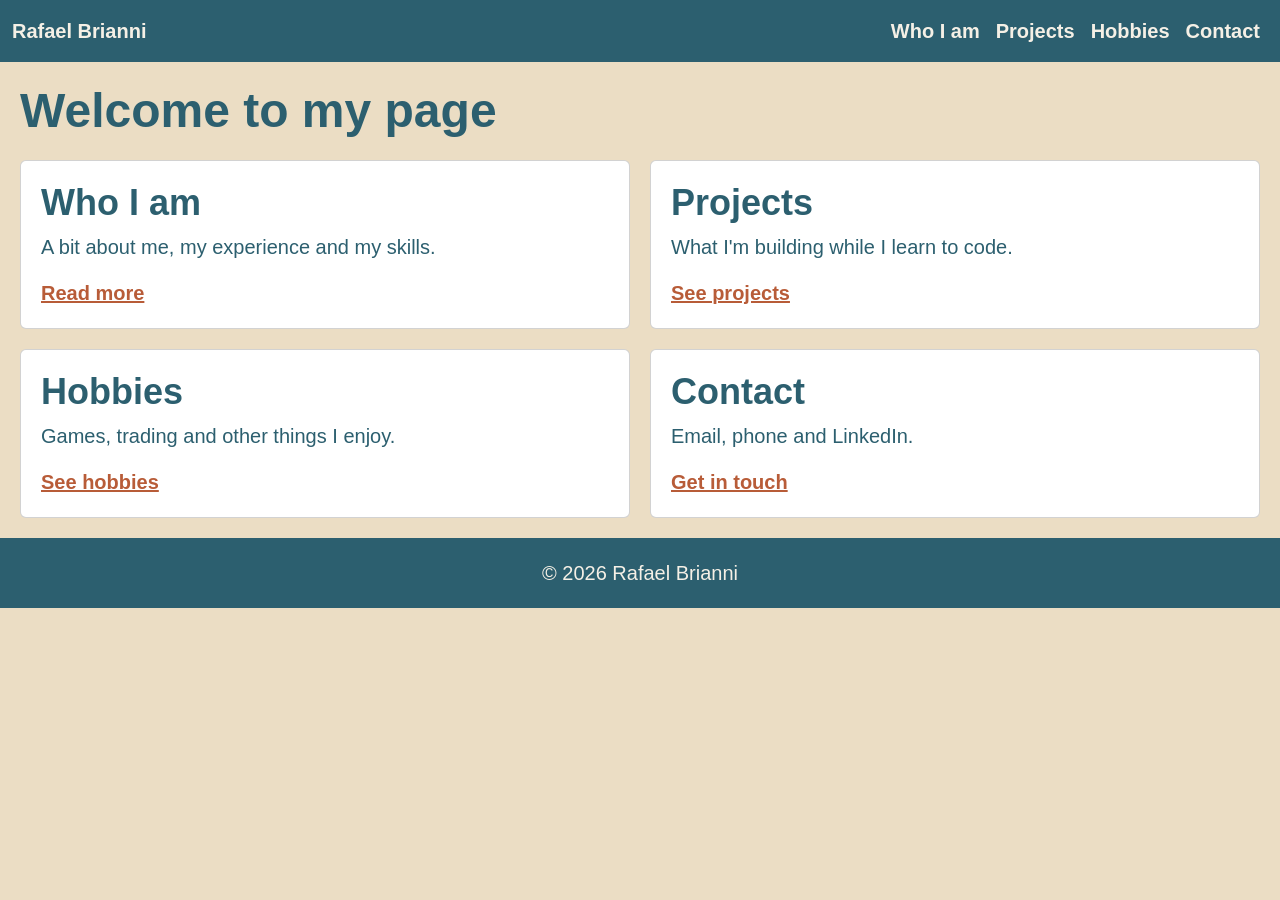
<file: index.html>
<!DOCTYPE html>
<html lang="en">

<head>
    <meta charset="UTF-8">
    <meta name="viewport" content="width=device-width, initial-scale=1.0">
    <title>Home</title>
    <link rel="stylesheet" href="https://cdn.jsdelivr.net/npm/bootstrap@5.3.3/dist/css/bootstrap.min.css">
    <link rel="stylesheet" href="css/styles.css">
</head>

<body>
    <header>
        <nav class="navbar navbar-expand-lg">
            <div class="container-fluid">
                <a class="navbar-brand" href="index.html">Rafael Brianni</a>
                <button class="navbar-toggler" type="button" data-bs-toggle="collapse" data-bs-target="#menu" aria-controls="menu" aria-expanded="false" aria-label="Toggle navigation">
                    <span class="navbar-toggler-icon"></span>
                </button>
                <div class="collapse navbar-collapse" id="menu">
                    <ul class="navbar-nav ms-auto">
                        <li class="nav-item"><a class="nav-link" id="whoiam" href="who-i-am.html">Who I am</a></li>
                        <li class="nav-item"><a class="nav-link" id="projects" href="projects.html">Projects</a></li>
                        <li class="nav-item"><a class="nav-link" id="hobbies" href="interests-y-hobbies.html">Hobbies</a></li>
                        <li class="nav-item"><a class="nav-link" id="contact" href="contact.html">Contact</a></li>
                    </ul>
                </div>
            </div>
        </nav>
    </header>
    
    <main>
        <h1>Welcome to my page</h1>

        <section class="cards">
            <article class="card">
                <h2>Who I am</h2>
                <p>A bit about me, my experience and my skills.</p>
                <a href="who-i-am.html">Read more</a>
            </article>
            <article class="card">
                <h2>Projects</h2>
                <p>What I'm building while I learn to code.</p>
                <a href="projects.html">See projects</a>
            </article>
            <article class="card">
                <h2>Hobbies</h2>
                <p>Games, trading and other things I enjoy.</p>
                <a href="interests-y-hobbies.html">See hobbies</a>
            </article>
            <article class="card">
                <h2>Contact</h2>
                <p>Email, phone and LinkedIn.</p>
                <a href="contact.html">Get in touch</a>
            </article>
        </section>
    </main>
    <footer>
        <p>© 2026 Rafael Brianni</p>
    </footer>

    <script src="https://cdn.jsdelivr.net/npm/bootstrap@5.3.3/dist/js/bootstrap.bundle.min.js"></script>
</body>

</html>
</file>
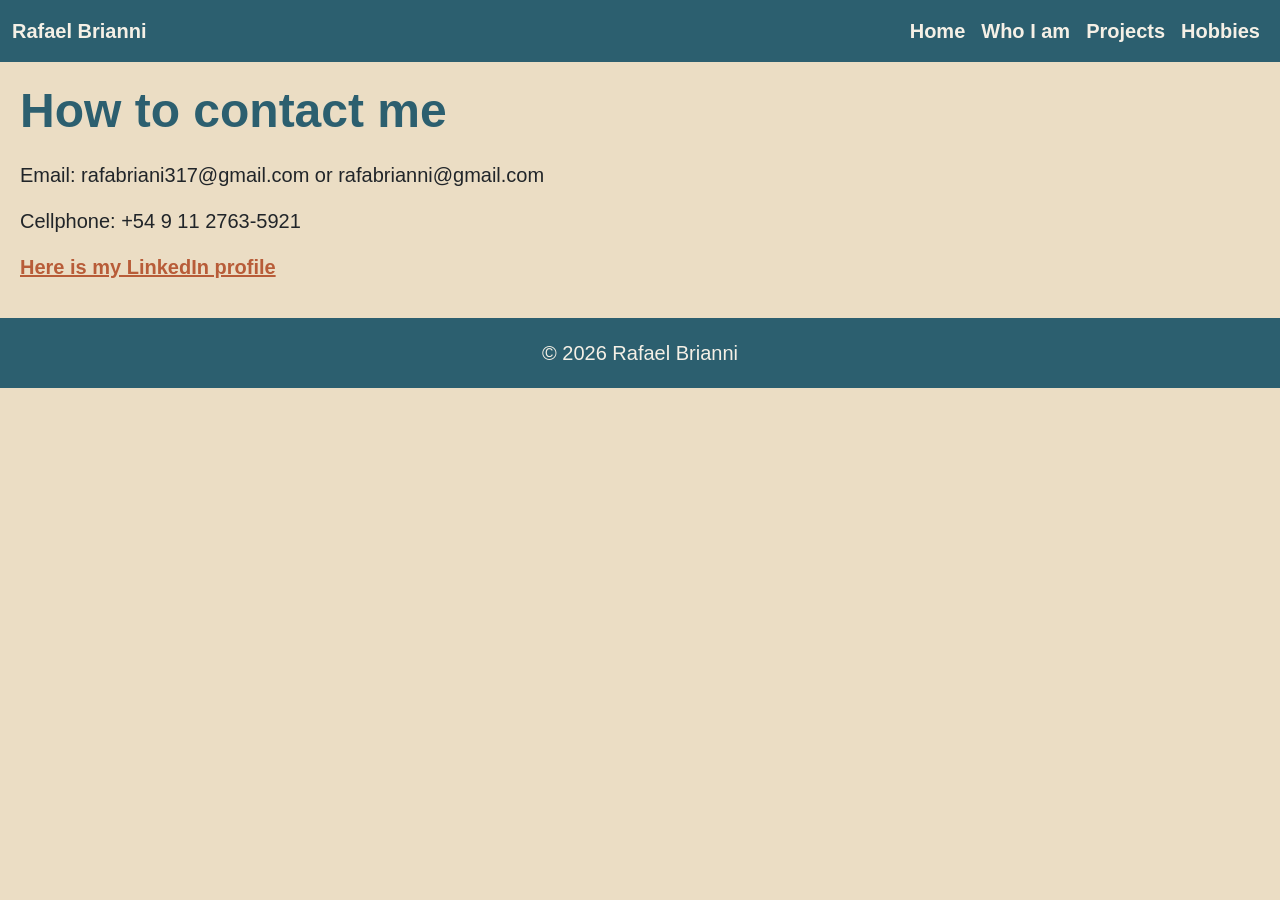
<file: contact.html>
<!DOCTYPE html>
<html lang="en">
    <head>
        <title>Contact</title>
        <meta charset="UTF-8"/> 
        <meta name="viewport" content="width=device-width, initial-scale=1.0"> 
        <link rel="stylesheet" href="https://cdn.jsdelivr.net/npm/bootstrap@5.3.3/dist/css/bootstrap.min.css">
        <link rel="stylesheet" href="css/styles.css">
    </head>
    
    <body>
        <header>
            <nav class="navbar navbar-expand-lg">
                <div class="container-fluid">
                    <a class="navbar-brand" href="index.html">Rafael Brianni</a>
                    <button class="navbar-toggler" type="button" data-bs-toggle="collapse" data-bs-target="#menu" aria-controls="menu" aria-expanded="false" aria-label="Toggle navigation">
                        <span class="navbar-toggler-icon"></span>
                    </button>
                    <div class="collapse navbar-collapse" id="menu">
                        <ul class="navbar-nav ms-auto">
                            <li class="nav-item"><a class="nav-link" href="index.html">Home</a></li>
                            <li class="nav-item"><a class="nav-link" href="who-i-am.html">Who I am</a></li>
                            <li class="nav-item"><a class="nav-link" href="projects.html">Projects</a></li>
                            <li class="nav-item"><a class="nav-link" href="interests-y-hobbies.html">Hobbies</a></li>
                        </ul>
                    </div>
                </div>
            </nav>
        </header>

        <main>
            <h1>How to contact me</h1>
            <p>Email: rafabriani317@gmail.com or rafabrianni@gmail.com</p>
            <p>Cellphone: +54 9 11 2763-5921</p>
            <p>
                <a href="https://www.linkedin.com/in/rafael-b-5506aa42a" target="_blank">Here is my LinkedIn profile</a>
            </p>
        </main>
        <footer>
            <p>© 2026 Rafael Brianni</p>
        </footer>

        <script src="https://cdn.jsdelivr.net/npm/bootstrap@5.3.3/dist/js/bootstrap.bundle.min.js"></script>
    </body>
</html>
</file>
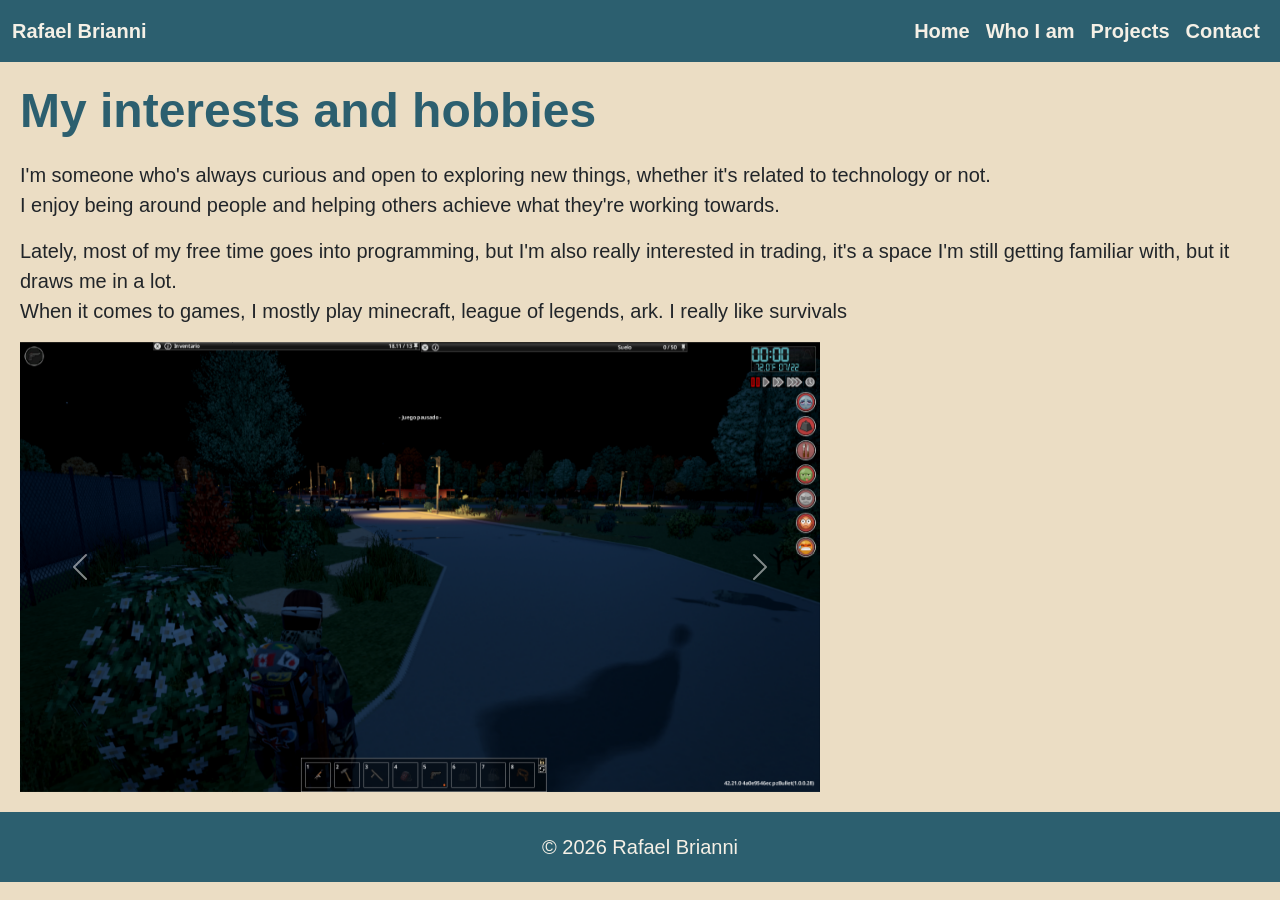
<file: interests-y-hobbies.html>
<!DOCTYPE html>
<html lang="en">
    <head>
        <title>Hobbies</title>
        <meta charset="UTF-8"/> 
        <meta name="viewport" content="width=device-width, initial-scale=1.0">
        <link rel="stylesheet" href="https://cdn.jsdelivr.net/npm/bootstrap@5.3.3/dist/css/bootstrap.min.css">
        <link rel="stylesheet" href="https://cdnjs.cloudflare.com/ajax/libs/animate.css/4.1.1/animate.min.css">
        <link rel="stylesheet" href="css/styles.css">
    </head>
    
    <body>
        <header>
            <nav class="navbar navbar-expand-lg">
                <div class="container-fluid">
                    <a class="navbar-brand" href="index.html">Rafael Brianni</a>
                    <button class="navbar-toggler" type="button" data-bs-toggle="collapse" data-bs-target="#menu" aria-controls="menu" aria-expanded="false" aria-label="Toggle navigation">
                        <span class="navbar-toggler-icon"></span>
                    </button>
                    <div class="collapse navbar-collapse" id="menu">
                        <ul class="navbar-nav ms-auto">
                            <li class="nav-item"><a class="nav-link" href="index.html">Home</a></li>
                            <li class="nav-item"><a class="nav-link" href="who-i-am.html">Who I am</a></li>
                            <li class="nav-item"><a class="nav-link" href="projects.html">Projects</a></li>
                            <li class="nav-item"><a class="nav-link" href="contact.html">Contact</a></li>
                        </ul>
                    </div>
                </div>
            </nav>
        </header>

        <main>
            <h1>My interests and hobbies</h1>
            <p>I'm someone who's always curious and open to exploring new things, whether it's related to technology or not. 
                <br> I enjoy being around people and helping others achieve what they're working towards.
            </p>
            <p>Lately, most of my free time goes into programming, but I'm also really interested in trading, it's a space I'm still getting familiar with, but it draws me in a lot. 
                <br>When it comes to games, I mostly play minecraft, league of legends, ark. I really like survivals</p>

            <div id="galeria" class="carousel animate__animated animate__fadeIn">
                <div class="carousel-inner">
                    <div class="carousel-item active">
                        <img src="imagenes-pdfs/galeria-2.png" class="d-block w-100" alt="Gallery image 1">
                    </div>
                    <div class="carousel-item">
                        <img src="imagenes-pdfs/galeria-3.png" class="d-block w-100" alt="Gallery image 2">
                    </div>
                </div>
                <button class="carousel-control-prev" type="button" data-bs-target="#galeria" data-bs-slide="prev">
                    <span class="carousel-control-prev-icon" aria-hidden="true"></span>
                    <span class="visually-hidden">Previous</span>
                </button>
                <button class="carousel-control-next" type="button" data-bs-target="#galeria" data-bs-slide="next">
                    <span class="carousel-control-next-icon" aria-hidden="true"></span>
                    <span class="visually-hidden">Next</span>
                </button>
            </div>
        </main>
        <footer>
            <p>© 2026 Rafael Brianni</p>
        </footer>

        <script src="https://cdn.jsdelivr.net/npm/bootstrap@5.3.3/dist/js/bootstrap.bundle.min.js"></script>
    </body>
</html>
</file>
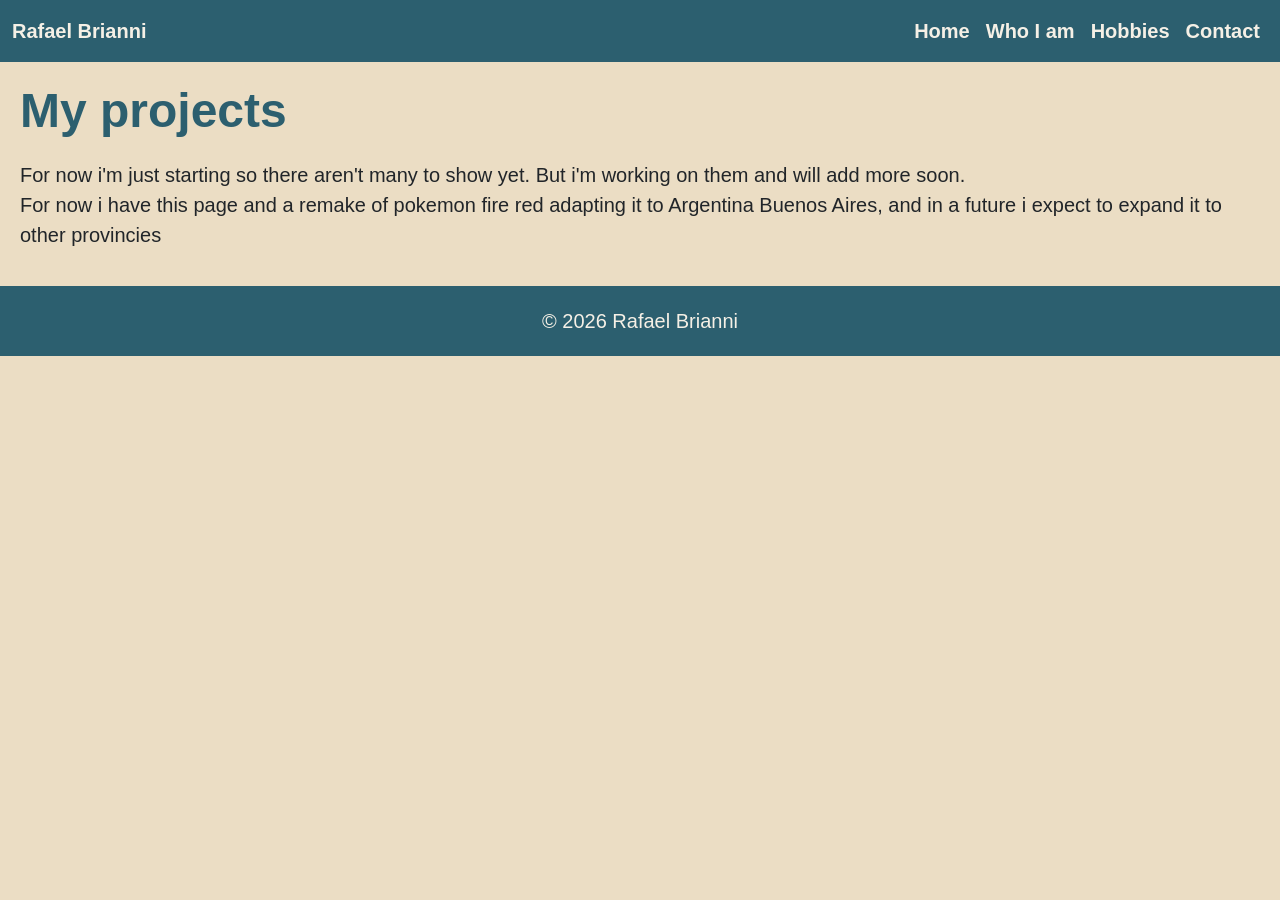
<file: projects.html>
<!DOCTYPE html> 
<html lang="en"> 
    <head>
        <title>Projects</title>
        <meta charset="UTF-8"/> 
        <meta name="viewport" content="width=device-width, initial-scale=1.0"> 
        <link rel="stylesheet" href="https://cdn.jsdelivr.net/npm/bootstrap@5.3.3/dist/css/bootstrap.min.css">
        <link rel="stylesheet" href="css/styles.css">
    </head>

    <body>
        <header>
            <nav class="navbar navbar-expand-lg">
                <div class="container-fluid">
                    <a class="navbar-brand" href="index.html">Rafael Brianni</a>
                    <button class="navbar-toggler" type="button" data-bs-toggle="collapse" data-bs-target="#menu" aria-controls="menu" aria-expanded="false" aria-label="Toggle navigation">
                        <span class="navbar-toggler-icon"></span>
                    </button>
                    <div class="collapse navbar-collapse" id="menu">
                        <ul class="navbar-nav ms-auto">
                            <li class="nav-item"><a class="nav-link" href="index.html">Home</a></li>
                            <li class="nav-item"><a class="nav-link" href="who-i-am.html">Who I am</a></li>
                            <li class="nav-item"><a class="nav-link" href="interests-y-hobbies.html">Hobbies</a></li>
                            <li class="nav-item"><a class="nav-link" href="contact.html">Contact</a></li>
                        </ul>
                    </div>
                </div>
            </nav>
        </header>

        <main>
            <h1>My projects</h1>
            <p>For now i'm just starting so there aren't many to show yet. But i'm working on them and will add more soon.
            <br>For now i have this page and a remake of pokemon fire red adapting it to Argentina Buenos Aires, and in a future i expect to expand it to other provincies
            </p>
        </main>
        <footer>
            <p>© 2026 Rafael Brianni</p>
        </footer>

        <script src="https://cdn.jsdelivr.net/npm/bootstrap@5.3.3/dist/js/bootstrap.bundle.min.js"></script>
    </body>
</html>
</file>
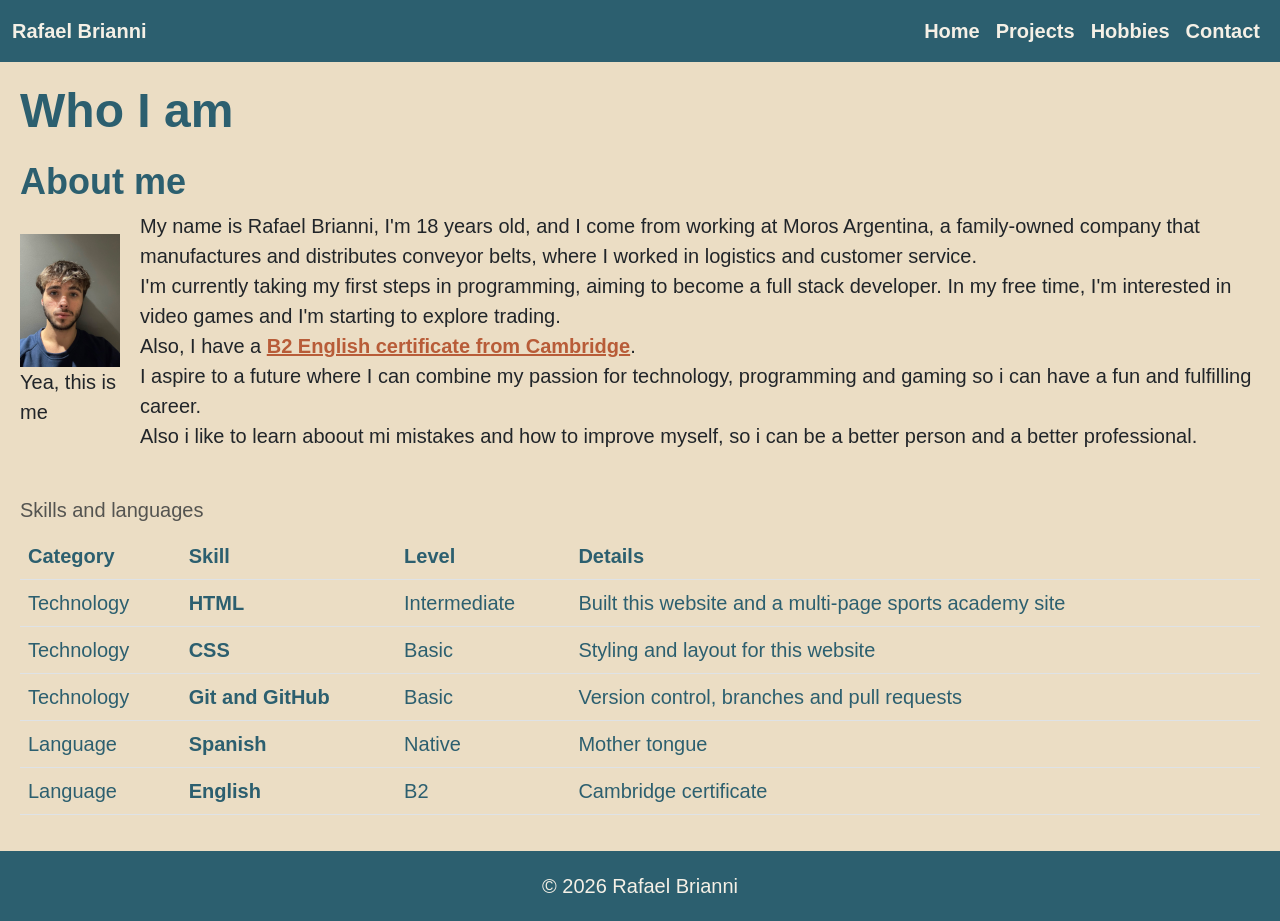
<file: who-i-am.html>
<!DOCTYPE html>
<html lang="en">
    <head>
        <title>Who I am</title>
        <meta charset="UTF-8"/> 
        <meta name="viewport" content="width=device-width, initial-scale=1.0"> 
        <link rel="stylesheet" href="https://cdn.jsdelivr.net/npm/bootstrap@5.3.3/dist/css/bootstrap.min.css">
        <link rel="stylesheet" href="css/styles.css">
    </head>

    <body>
        <header>
            <nav class="navbar navbar-expand-lg">
                <div class="container-fluid">
                    <a class="navbar-brand" href="index.html">Rafael Brianni</a>
                    <button class="navbar-toggler" type="button" data-bs-toggle="collapse" data-bs-target="#menu" aria-controls="menu" aria-expanded="false" aria-label="Toggle navigation">
                        <span class="navbar-toggler-icon"></span>
                    </button>
                    <div class="collapse navbar-collapse" id="menu">
                        <ul class="navbar-nav ms-auto">
                            <li class="nav-item"><a class="nav-link" href="index.html">Home</a></li>
                            <li class="nav-item"><a class="nav-link" href="projects.html">Projects</a></li>
                            <li class="nav-item"><a class="nav-link" href="interests-y-hobbies.html">Hobbies</a></li>
                            <li class="nav-item"><a class="nav-link" href="contact.html">Contact</a></li>
                        </ul>
                    </div>
                </div>
            </nav>
        </header>

        <main>
            <h1>Who I am</h1>

            <section class="about">
                <h2>About me</h2>
                <div class="about-content">
                    <figure>
                        <img src="imagenes-pdfs\mifoto.jpeg" alt="My photo" width="100"/>
                        <figcaption>Yea, this is me</figcaption>
                    </figure>
                    <p>
                My name is Rafael Brianni, I'm 18 years old, and I come from working 
                at Moros Argentina, a family-owned company that manufactures and 
                distributes conveyor belts, where I worked in logistics and customer 
                service. 
                <br>I'm currently taking my first steps in programming, aiming to become 
                a full stack developer. In my free time, I'm interested in video 
                games and I'm starting to explore trading. 
                <br>Also, I have a <a href="imagenes-pdfs\StatementOfResult.pdf">B2 English certificate from Cambridge</a>. 
                <br>I aspire to a future where I can combine my passion for technology, programming and gaming so i can have a fun and fulfilling career.
                <br>Also i like to learn aboout mi mistakes and how to improve myself, so i can be a better person and a better professional.
                    </p>
                </div>
            </section>

            <table class="table">
                <caption>Skills and languages</caption>
                <thead>
                    <tr>
                        <th scope="col">Category</th>
                        <th scope="col">Skill</th>
                        <th scope="col">Level</th>
                        <th scope="col">Details</th>
                    </tr>
                </thead>
                <tbody>
                    <tr>
                        <td>Technology</td>
                        <th scope="row">HTML</th>
                        <td>Intermediate</td>
                        <td>Built this website and a multi-page sports academy site</td>
                    </tr>
                    <tr>
                        <td>Technology</td>
                        <th scope="row">CSS</th>
                        <td>Basic</td>
                        <td>Styling and layout for this website</td>
                    </tr>
                    <tr>
                        <td>Technology</td>
                        <th scope="row">Git and GitHub</th>
                        <td>Basic</td>
                        <td>Version control, branches and pull requests</td>
                    </tr>
                    <tr>
                        <td>Language</td>
                        <th scope="row">Spanish</th>
                        <td>Native</td>
                        <td>Mother tongue</td>
                    </tr>
                    <tr>
                        <td>Language</td>
                        <th scope="row">English</th>
                        <td>B2</td>
                        <td>Cambridge certificate</td>
                    </tr>
                </tbody>
            </table>
        </main>
        <footer>
            <p>© 2026 Rafael Brianni</p>
        </footer>

        <script src="https://cdn.jsdelivr.net/npm/bootstrap@5.3.3/dist/js/bootstrap.bundle.min.js"></script>
    </body>
</html>
</file>
<file: css/styles.css>
* {
  margin: 0;
  padding: 0;
  box-sizing: border-box;
}

body {
  background-color: #EBDDC4;
}

main {
  padding: 20px;
}

h1 {
  color: #2C5F6F;
  font-family: "Quicksand", sans-serif;
  font-size: 48px;
  font-weight: 700;
  margin-bottom: 20px;
}

h2 {
  color: #2C5F6F;
  font-family: "Quicksand", sans-serif;
  font-size: 36px;
  font-weight: 700;
}

p {
  font-family: "Quicksand", sans-serif;
  font-size: 20px;
  font-weight: 400;
}

a {
  color: #B85C38;
  font-family: "Quicksand", sans-serif;
  font-size: 20px;
  font-weight: 700;
  transition: color 0.3s, opacity 0.3s;
}
a:hover, a:focus {
  color: #2C5F6F;
}
a:active {
  opacity: 0.7;
}

figcaption,
table {
  font-family: "Quicksand", sans-serif;
  font-size: 20px;
}

.navbar {
  background-color: #2C5F6F;
}

.navbar .navbar-brand,
.navbar .nav-link {
  color: #F5F0E6;
  font-size: 20px;
  font-weight: 700;
  transition: color 0.3s, opacity 0.3s;
}
.navbar .navbar-brand:hover, .navbar .navbar-brand:focus,
.navbar .nav-link:hover,
.navbar .nav-link:focus {
  color: #B85C38;
}
.navbar .navbar-brand:active,
.navbar .nav-link:active {
  opacity: 0.7;
}

footer {
  background-color: #2C5F6F;
  color: #F5F0E6;
  padding: 20px;
  text-align: center;
}
footer p {
  margin-bottom: 0;
}

.about {
  margin-bottom: 20px;
}

.about-content {
  display: flex;
  flex-direction: column;
  align-items: center;
  gap: 20px;
}
@media (min-width: 1024px) {
  .about-content {
    flex-direction: row;
  }
}

.navbar-toggler {
  border-color: #F5F0E6;
  transition: border-color 0.3s, opacity 0.3s;
}
.navbar-toggler:hover, .navbar-toggler:focus {
  border-color: #B85C38;
}
.navbar-toggler:active {
  opacity: 0.7;
}

.carousel-control-prev,
.carousel-control-next {
  transition: opacity 0.3s;
}
.carousel-control-prev:hover, .carousel-control-prev:focus,
.carousel-control-next:hover,
.carousel-control-next:focus {
  opacity: 1;
}
.carousel-control-prev:active,
.carousel-control-next:active {
  opacity: 0.7;
}

.cards {
  display: grid;
  grid-template-columns: 1fr;
  grid-template-areas: "whoiam" "projects" "hobbies" "contact";
  gap: 20px;
}
@media (min-width: 1024px) {
  .cards {
    grid-template-columns: 1fr 1fr;
    grid-template-areas: "whoiam projects" "hobbies contact";
  }
}

.card {
  padding: 20px;
  color: #2C5F6F;
}
.card:nth-child(1) {
  grid-area: whoiam;
}
.card:nth-child(2) {
  grid-area: projects;
}
.card:nth-child(3) {
  grid-area: hobbies;
}
.card:nth-child(4) {
  grid-area: contact;
}

.carousel {
  max-width: 800px;
}

.table th,
.table td {
  background-color: transparent;
  color: #2C5F6F;
  font-size: 14px;
  padding: 4px;
}
@media (min-width: 768px) {
  .table th,
  .table td {
    font-size: 20px;
    padding: 8px;
  }
}

caption {
  caption-side: top;
}

@keyframes aparecer {
  0% {
    opacity: 0;
    transform: translateY(20px);
  }
  60% {
    opacity: 1;
  }
  100% {
    opacity: 1;
    transform: translateY(0);
  }
}
h1 {
  animation: aparecer 0.5s ease-out forwards;
}

@media (prefers-reduced-motion: reduce) {
  *,
  *::before,
  *::after {
    animation-duration: 0.01ms !important;
    animation-iteration-count: 1 !important;
    transition-duration: 0.01ms !important;
  }
}
</file>
